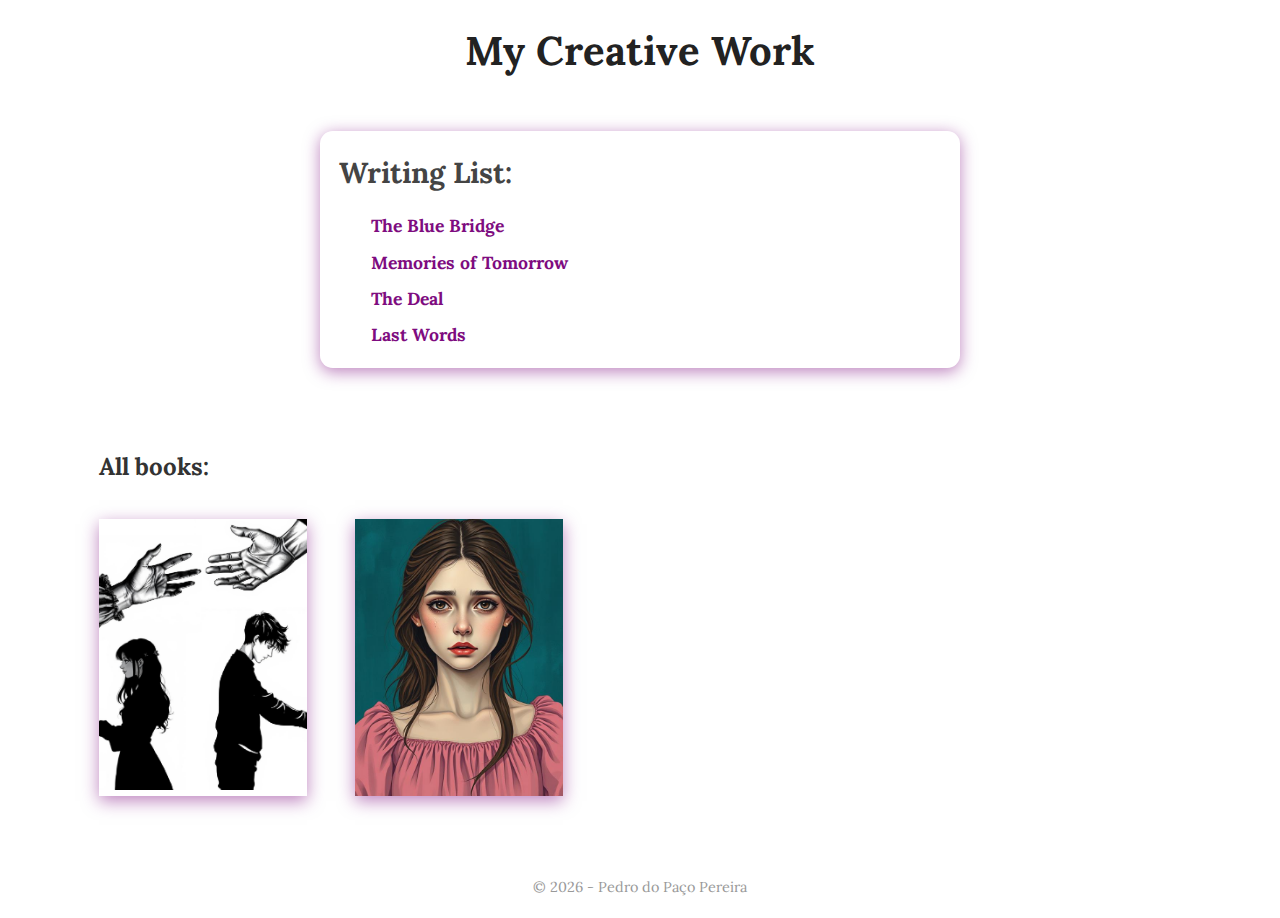
<file: index.html>
<!DOCTYPE html>
<html lang="en">

    <head>
        <meta charset="UTF-8">
        <meta name="viewport" content="width=device-width, initial-scale=1.0">
        <title>Home</title>
        <link rel="stylesheet" href="css/style.css"/>
        <link href="https://fonts.googleapis.com/css2?family=Lora:wght@400;700&display=swap" rel="stylesheet">
    </head>

    <body>
        <header>
            <h1>My Creative Work</h1>
        </header>
        
        <section class="titles">      
            <h2 id="titlesHeader">Writing List:</h2>
            <ul class="writing-list">

                <li><a href="html/a_ponte_azul.html">The Blue Bridge</a></li>
                <li><a href="">Memories of Tomorrow</a></li>
                <li><a href="">The Deal</a></li>
                <li><a href="">Last Words</a></li>
            </ul>
        </section>

        <div class="gallery">
            <h2>All books:</h2>
            <div class="image-cards-container">
                <div class="image-card">
                    <a href="html/a_ponte_azul.html">
                        <img src="files/the_blue_bridge_image.png" class="all_covers">
                        <div class="overlay-text">
                            <p><strong>Title:</strong> The Blue Bridge</p>
                            <p><strong>Words:</strong> aprox. 3030 (short tale)</p>
                            <p><strong>Synopsis:</strong> A long-standing friendship is tested by unspoken truths and fragile emotions.</p>
                        </div>
                    </a>
                </div>

                <div class="image-card">
                    <img src="files/memories_of_tomorrow.jpg" class="all_covers">
                </div>
            </div>
        </div>

        <footer>
            <p>&copy; <span id="year"></span> - Pedro do Paço Pereira</p>
        </footer>

        <script>
            document.getElementById("year").textContent = new Date().getFullYear();
        </script>
    </body>
</html>
</file>
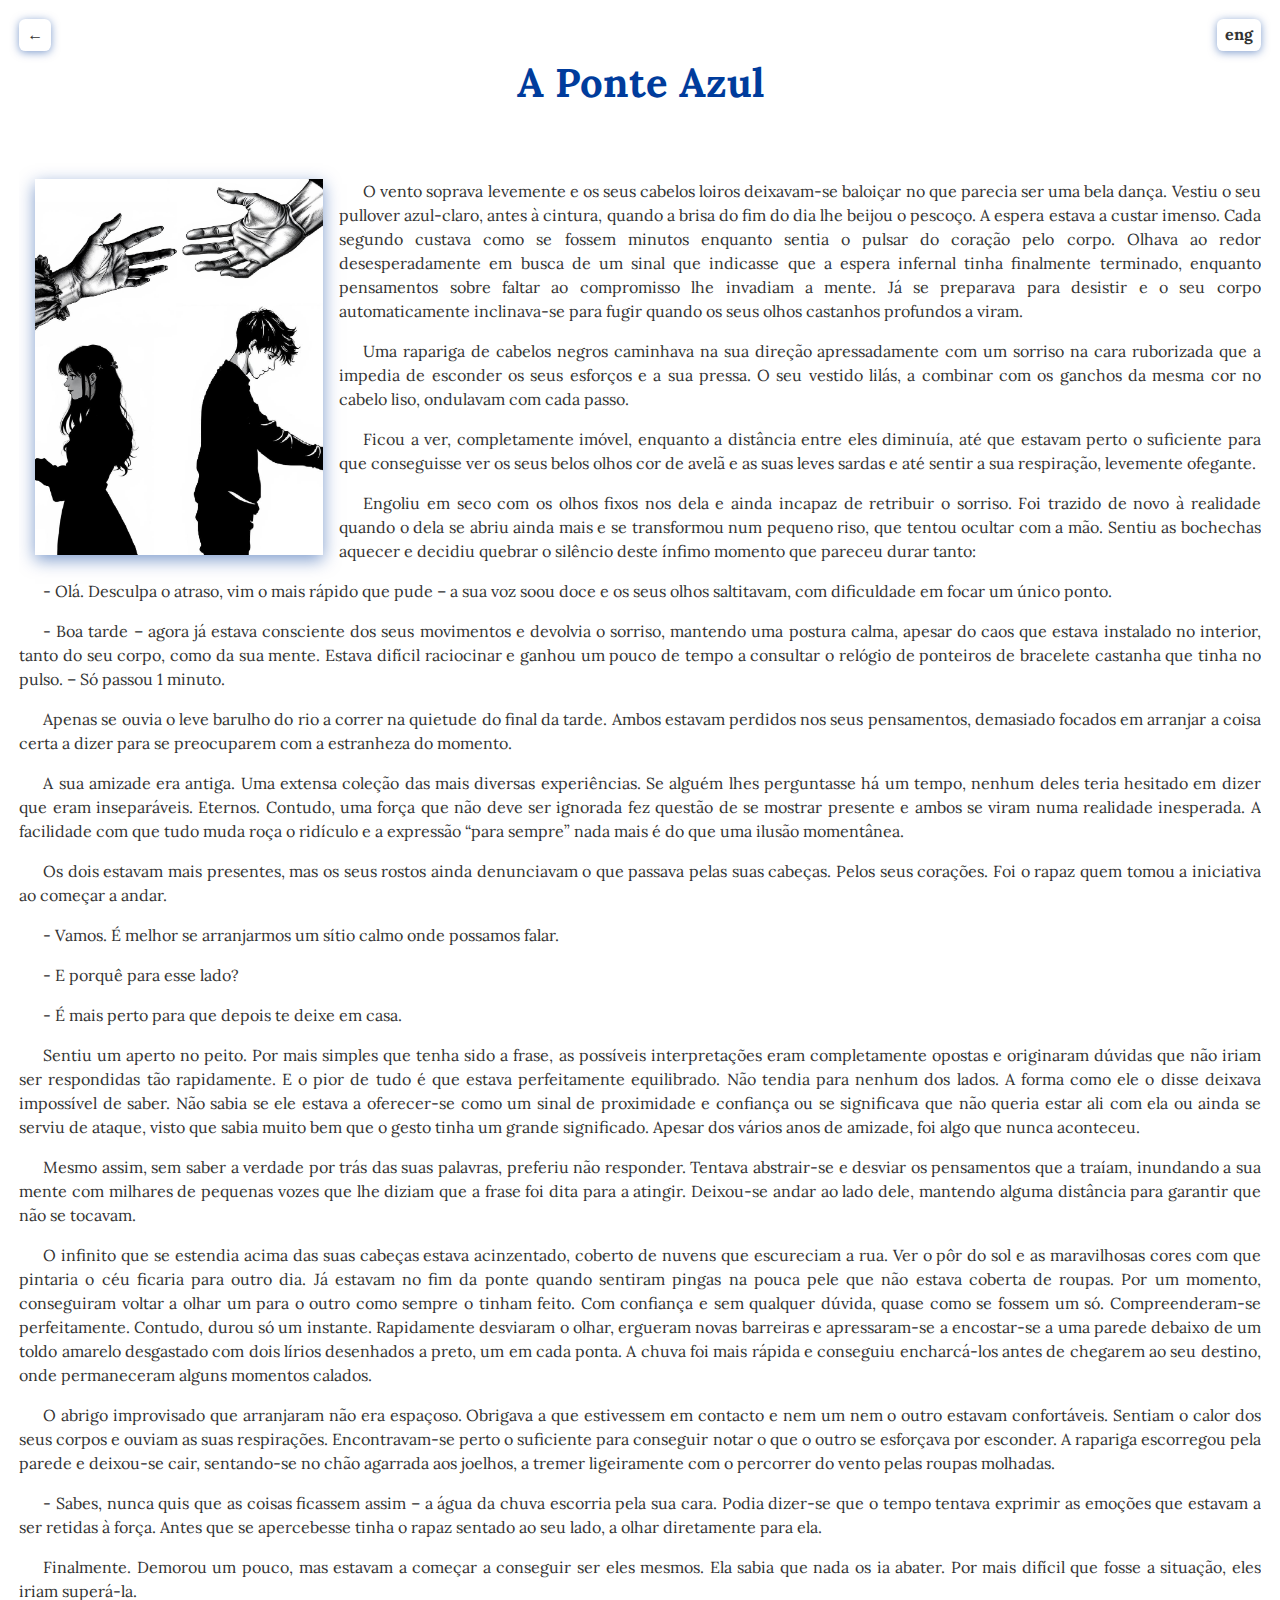
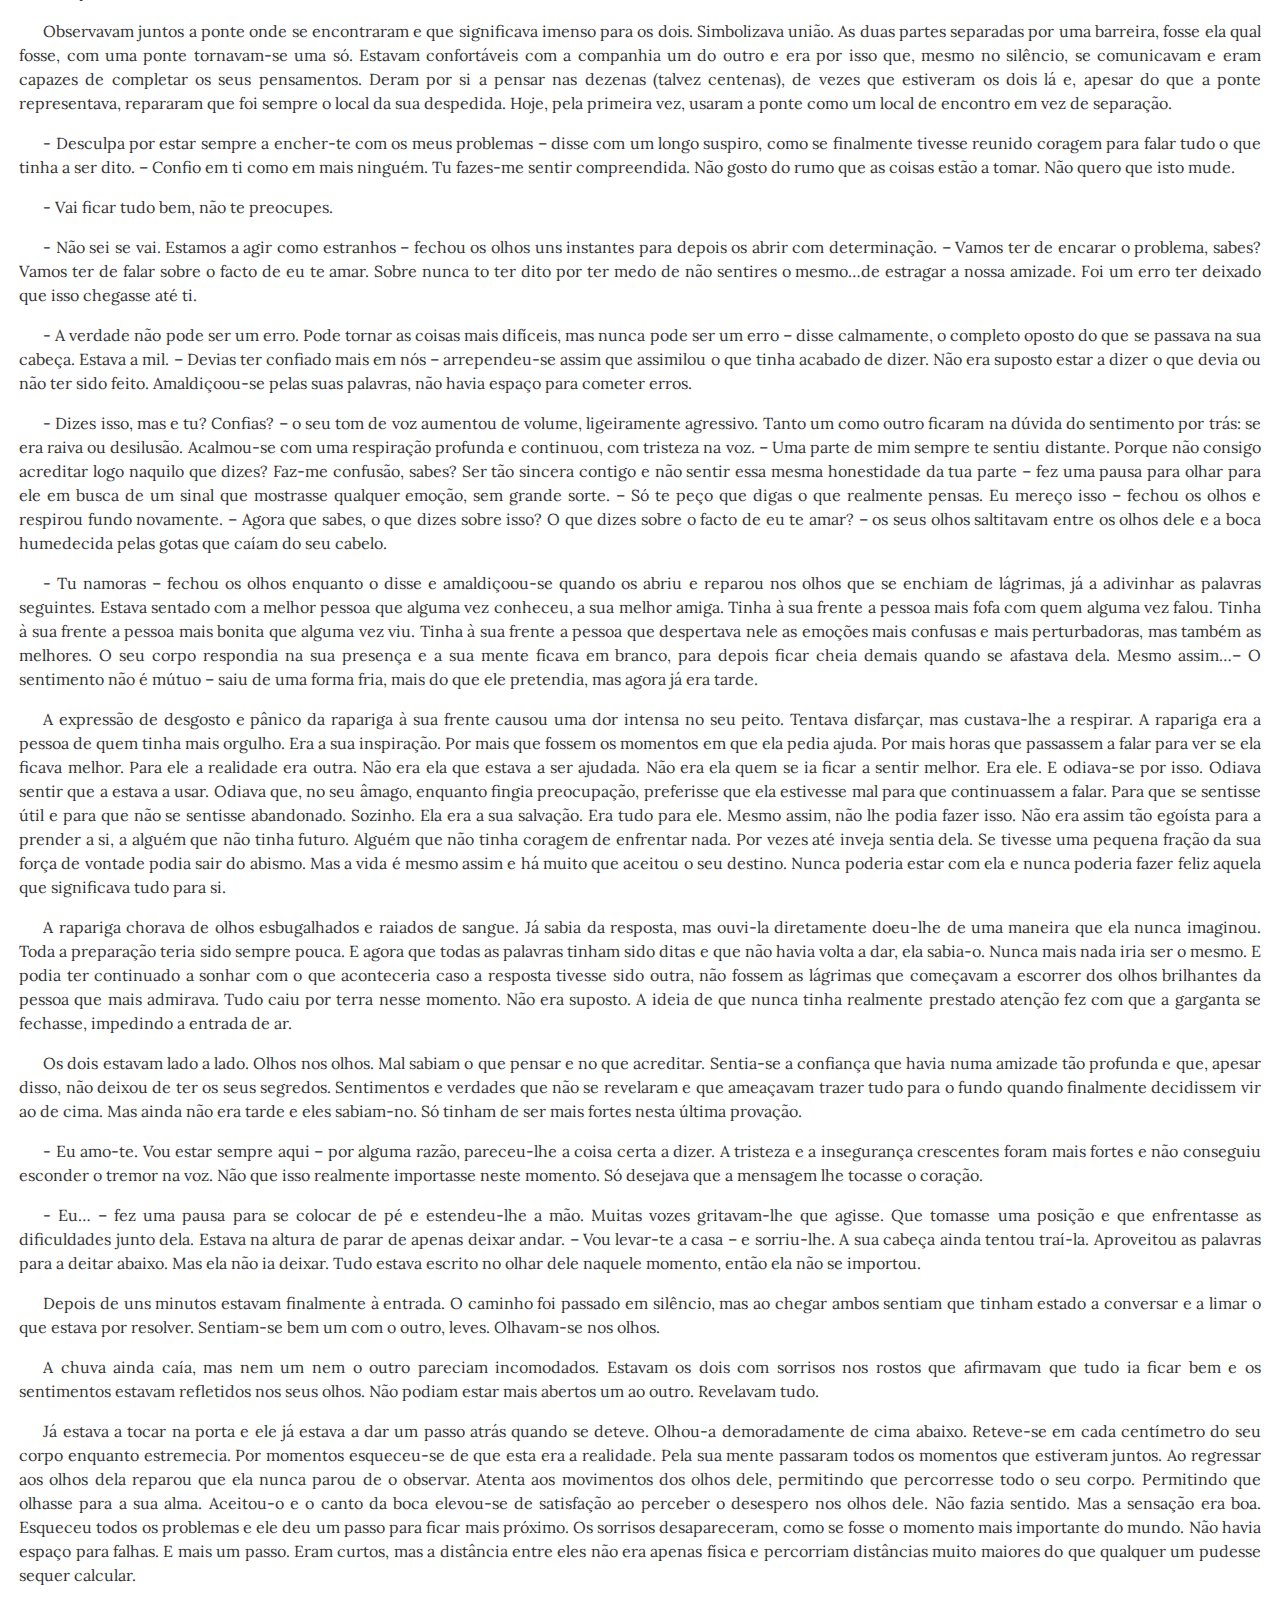
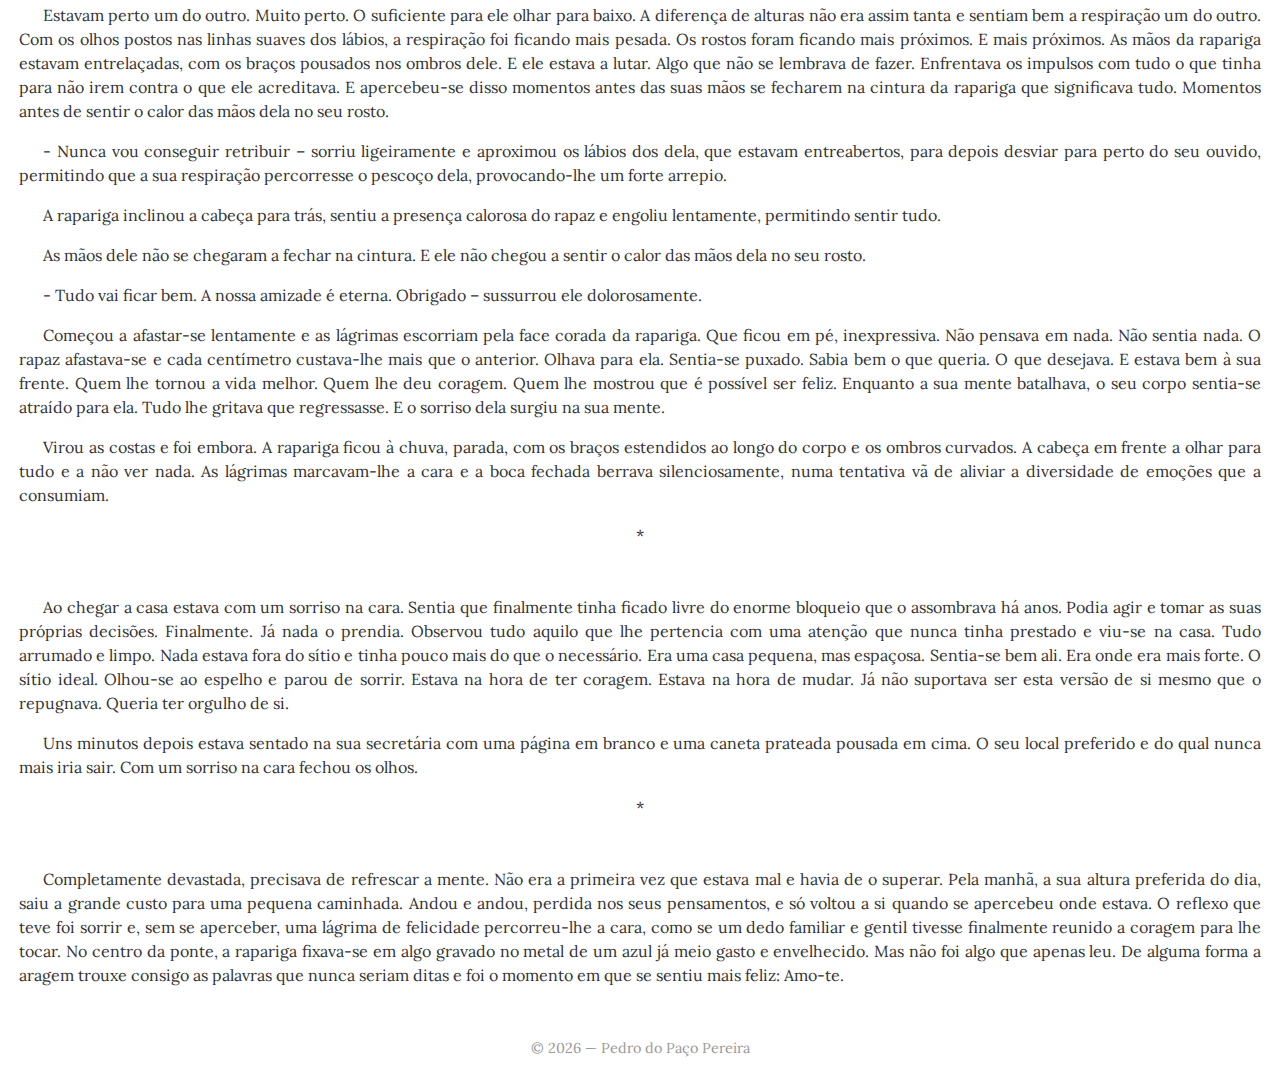
<file: html/a_ponte_azul.html>
<!DOCTYPE html>
<html lang="pt">
  <head>
    <meta charset="utf-8" />
    <meta name="viewport" content="width=device-width,initial-scale=1" />
    <title>A Ponte Azul</title>
    <link rel="stylesheet" href="../css/style.css" />
    <link href="https://fonts.googleapis.com/css2?family=Lora:wght@400;700&display=swap" rel="stylesheet">
  </head>

  <body class="the_blue_bridge_body">

    <div class="top-buttons">
        <a href="../index.html" class="btn back-btn">&larr;</a>
        <a href="the_blue_bridge.html" class="btn eng-btn">eng</a>
    </div>      
    
    <header class="work-header">
      <h1 class="work-title">A Ponte Azul</h1>
    </header>
        
    <section class="container">
      <img src="../files/the_blue_bridge_image.png" alt="A Ponte Azul" class="cover-image">
          
      <div class="short-tale">
        <p><span class="paragraph">O</span> vento soprava levemente e os seus cabelos loiros deixavam-se baloiçar no que parecia ser uma bela dança. Vestiu o seu pullover azul-claro, antes à cintura, quando a brisa do fim do dia lhe beijou o pescoço. A espera estava a custar imenso. Cada segundo custava como se fossem minutos enquanto sentia o pulsar do coração pelo corpo. Olhava ao redor desesperadamente em busca de um sinal que indicasse que a espera infernal tinha finalmente terminado, enquanto pensamentos sobre faltar ao compromisso lhe invadiam a mente. Já se preparava para desistir e o seu corpo automaticamente inclinava-se para fugir quando os seus olhos castanhos profundos a viram.</p>
        <p><span class="paragraph">Uma</span> rapariga de cabelos negros caminhava na sua direção apressadamente com um sorriso na cara ruborizada que a impedia de esconder os seus esforços e a sua pressa. O seu vestido lilás, a combinar com os ganchos da mesma cor no cabelo liso, ondulavam com cada passo.</p>
        <p><span class="paragraph">Ficou</span> a ver, completamente imóvel, enquanto a distância entre eles diminuía, até que estavam perto o suficiente para que conseguisse ver os seus belos olhos cor de avelã e as suas leves sardas e até sentir a sua respiração, levemente ofegante.</p>
        <p><span class="paragraph">Engoliu</span> em seco com os olhos fixos nos dela e ainda incapaz de retribuir o sorriso. Foi trazido de novo à realidade quando o dela se abriu ainda mais e se transformou num pequeno riso, que tentou ocultar com a mão. Sentiu as bochechas aquecer e decidiu quebrar o silêncio deste ínfimo momento que pareceu durar tanto:</p>
        <p><span class="paragraph">-</span> Olá. Desculpa o atraso, vim o mais rápido que pude – a sua voz soou doce e os seus olhos saltitavam, com dificuldade em focar um único ponto.</p>
        <p><span class="paragraph">-</span> Boa tarde – agora já estava consciente dos seus movimentos e devolvia o sorriso, mantendo uma postura calma, apesar do caos que estava instalado no interior, tanto do seu corpo, como da sua mente. Estava difícil raciocinar e ganhou um pouco de tempo a consultar o relógio de ponteiros de bracelete castanha que tinha no pulso. – Só passou 1 minuto.</p>
        <p><span class="paragraph">Apenas</span> se ouvia o leve barulho do rio a correr na quietude do final da tarde. Ambos estavam perdidos nos seus pensamentos, demasiado focados em arranjar a coisa certa a dizer para se preocuparem com a estranheza do momento.</p>
        <p><span class="paragraph">A</span> sua amizade era antiga. Uma extensa coleção das mais diversas experiências. Se alguém lhes perguntasse há um tempo, nenhum deles teria hesitado em dizer que eram inseparáveis. Eternos. Contudo, uma força que não deve ser ignorada fez questão de se mostrar presente e ambos se viram numa realidade inesperada. A facilidade com que tudo muda roça o ridículo e a expressão “para sempre” nada mais é do que uma ilusão momentânea.</p>
        <p><span class="paragraph">Os</span> dois estavam mais presentes, mas os seus rostos ainda denunciavam o que passava pelas suas cabeças. Pelos seus corações. Foi o rapaz quem tomou a iniciativa ao começar a andar.</p>
        <p><span class="paragraph">-</span> Vamos. É melhor se arranjarmos um sítio calmo onde possamos falar.</p>
        <p><span class="paragraph">-</span> E porquê para esse lado?</p>
        <p><span class="paragraph">-</span> É mais perto para que depois te deixe em casa.</p>
        <p><span class="paragraph">Sentiu</span> um aperto no peito. Por mais simples que tenha sido a frase, as possíveis interpretações eram completamente opostas e originaram dúvidas que não iriam ser respondidas tão rapidamente. E o pior de tudo é que estava perfeitamente equilibrado. Não tendia para nenhum dos lados. A forma como ele o disse deixava impossível de saber. Não sabia se ele estava a oferecer-se como um sinal de proximidade e confiança ou se significava que não queria estar ali com ela ou ainda se serviu de ataque, visto que sabia muito bem que o gesto tinha um grande significado. Apesar dos vários anos de amizade, foi algo que nunca aconteceu.</p>
        <p><span class="paragraph">Mesmo</span> assim, sem saber a verdade por trás das suas palavras, preferiu não responder. Tentava abstrair-se e desviar os pensamentos que a traíam, inundando a sua mente com milhares de pequenas vozes que lhe diziam que a frase foi dita para a atingir. Deixou-se andar ao lado dele, mantendo alguma distância para garantir que não se tocavam.</p>
        <p><span class="paragraph">O</span> infinito que se estendia acima das suas cabeças estava acinzentado, coberto de nuvens que escureciam a rua. Ver o pôr do sol e as maravilhosas cores com que pintaria o céu ficaria para outro dia. Já estavam no fim da ponte quando sentiram pingas na pouca pele que não estava coberta de roupas. Por um momento, conseguiram voltar a olhar um para o outro como sempre o tinham feito. Com confiança e sem qualquer dúvida, quase como se fossem um só. Compreenderam-se perfeitamente. Contudo, durou só um instante. Rapidamente desviaram o olhar, ergueram novas barreiras e apressaram-se a encostar-se a uma parede debaixo de um toldo amarelo desgastado com dois lírios desenhados a preto, um em cada ponta. A chuva foi mais rápida e conseguiu encharcá-los antes de chegarem ao seu destino, onde permaneceram alguns momentos calados.</p>
        <p><span class="paragraph">O</span> abrigo improvisado que arranjaram não era espaçoso. Obrigava a que estivessem em contacto e nem um nem o outro estavam confortáveis. Sentiam o calor dos seus corpos e ouviam as suas respirações. Encontravam-se perto o suficiente para conseguir notar o que o outro se esforçava por esconder. A rapariga escorregou pela parede e deixou-se cair, sentando-se no chão agarrada aos joelhos, a tremer ligeiramente com o percorrer do vento pelas roupas molhadas.</p>
        <p><span class="paragraph">-</span> Sabes, nunca quis que as coisas ficassem assim – a água da chuva escorria pela sua cara. Podia dizer-se que o tempo tentava exprimir as emoções que estavam a ser retidas à força. Antes que se apercebesse tinha o rapaz sentado ao seu lado, a olhar diretamente para ela.</p>
        <p><span class="paragraph">Finalmente.</span> Demorou um pouco, mas estavam a começar a conseguir ser eles mesmos. Ela sabia que nada os ia abater. Por mais difícil que fosse a situação, eles iriam superá-la.</p>
        <p><span class="paragraph">Observavam</span> juntos a ponte onde se encontraram e que significava imenso para os dois. Simbolizava união. As duas partes separadas por uma barreira, fosse ela qual fosse, com uma ponte tornavam-se uma só. Estavam confortáveis com a companhia um do outro e era por isso que, mesmo no silêncio, se comunicavam e eram capazes de completar os seus pensamentos. Deram por si a pensar nas dezenas (talvez centenas), de vezes que estiveram os dois lá e, apesar do que a ponte representava, repararam que foi sempre o local da sua despedida. Hoje, pela primeira vez, usaram a ponte como um local de encontro em vez de separação.</p>
        <p><span class="paragraph">-</span> Desculpa por estar sempre a encher-te com os meus problemas – disse com um longo suspiro, como se finalmente tivesse reunido coragem para falar tudo o que tinha a ser dito. – Confio em ti como em mais ninguém. Tu fazes-me sentir compreendida. Não gosto do rumo que as coisas estão a tomar. Não quero que isto mude.</p>
        <p><span class="paragraph">-</span> Vai ficar tudo bem, não te preocupes.</p>
        <p><span class="paragraph">-</span> Não sei se vai. Estamos a agir como estranhos – fechou os olhos uns instantes para depois os abrir com determinação. – Vamos ter de encarar o problema, sabes? Vamos ter de falar sobre o facto de eu te amar. Sobre nunca to ter dito por ter medo de não sentires o mesmo…de estragar a nossa amizade. Foi um erro ter deixado que isso chegasse até ti.</p>
        <p><span class="paragraph">-</span> A verdade não pode ser um erro. Pode tornar as coisas mais difíceis, mas nunca pode ser um erro – disse calmamente, o completo oposto do que se passava na sua cabeça. Estava a mil. – Devias ter confiado mais em nós – arrependeu-se assim que assimilou o que tinha acabado de dizer. Não era suposto estar a dizer o que devia ou não ter sido feito. Amaldiçoou-se pelas suas palavras, não havia espaço para cometer erros.</p>
        <p><span class="paragraph">-</span> Dizes isso, mas e tu? Confias? – o seu tom de voz aumentou de volume, ligeiramente agressivo. Tanto um como outro ficaram na dúvida do sentimento por trás: se era raiva ou desilusão. Acalmou-se com uma respiração profunda e continuou, com tristeza na voz. – Uma parte de mim sempre te sentiu distante. Porque não consigo acreditar logo naquilo que dizes? Faz-me confusão, sabes? Ser tão sincera contigo e não sentir essa mesma honestidade da tua parte – fez uma pausa para olhar para ele em busca de um sinal que mostrasse qualquer emoção, sem grande sorte. – Só te peço que digas o que realmente pensas. Eu mereço isso – fechou os olhos e respirou fundo novamente. – Agora que sabes, o que dizes sobre isso? O que dizes sobre o facto de eu te amar? – os seus olhos saltitavam entre os olhos dele e a boca humedecida pelas gotas que caíam do seu cabelo.</p>
        <p><span class="paragraph">-</span> Tu namoras – fechou os olhos enquanto o disse e amaldiçoou-se quando os abriu e reparou nos olhos que se enchiam de lágrimas, já a adivinhar as palavras seguintes. Estava sentado com a melhor pessoa que alguma vez conheceu, a sua melhor amiga. Tinha à sua frente a pessoa mais fofa com quem alguma vez falou. Tinha à sua frente a pessoa mais bonita que alguma vez viu. Tinha à sua frente a pessoa que despertava nele as emoções mais confusas e mais perturbadoras, mas também as melhores. O seu corpo respondia na sua presença e a sua mente ficava em branco, para depois ficar cheia demais quando se afastava dela. Mesmo assim…– O sentimento não é mútuo – saiu de uma forma fria, mais do que ele pretendia, mas agora já era tarde.</p>
        <p><span class="paragraph">A</span> expressão de desgosto e pânico da rapariga à sua frente causou uma dor intensa no seu peito. Tentava disfarçar, mas custava-lhe a respirar. A rapariga era a pessoa de quem tinha mais orgulho. Era a sua inspiração. Por mais que fossem os momentos em que ela pedia ajuda. Por mais horas que passassem a falar para ver se ela ficava melhor. Para ele a realidade era outra. Não era ela que estava a ser ajudada. Não era ela quem se ia ficar a sentir melhor. Era ele. E odiava-se por isso. Odiava sentir que a estava a usar. Odiava que, no seu âmago, enquanto fingia preocupação, preferisse que ela estivesse mal para que continuassem a falar. Para que se sentisse útil e para que não se sentisse abandonado. Sozinho. Ela era a sua salvação. Era tudo para ele. Mesmo assim, não lhe podia fazer isso. Não era assim tão egoísta para a prender a si, a alguém que não tinha futuro. Alguém que não tinha coragem de enfrentar nada. Por vezes até inveja sentia dela. Se tivesse uma pequena fração da sua força de vontade podia sair do abismo. Mas a vida é mesmo assim e há muito que aceitou o seu destino. Nunca poderia estar com ela e nunca poderia fazer feliz aquela que significava tudo para si.</p>
        <p><span class="paragraph">A</span> rapariga chorava de olhos esbugalhados e raiados de sangue. Já sabia da resposta, mas ouvi-la diretamente doeu-lhe de uma maneira que ela nunca imaginou. Toda a preparação teria sido sempre pouca. E agora que todas as palavras tinham sido ditas e que não havia volta a dar, ela sabia-o. Nunca mais nada iria ser o mesmo. E podia ter continuado a sonhar com o que aconteceria caso a resposta tivesse sido outra, não fossem as lágrimas que começavam a escorrer dos olhos brilhantes da pessoa que mais admirava. Tudo caiu por terra nesse momento. Não era suposto. A ideia de que nunca tinha realmente prestado atenção fez com que a garganta se fechasse, impedindo a entrada de ar.</p>
        <p><span class="paragraph">Os</span> dois estavam lado a lado. Olhos nos olhos. Mal sabiam o que pensar e no que acreditar. Sentia-se a confiança que havia numa amizade tão profunda e que, apesar disso, não deixou de ter os seus segredos. Sentimentos e verdades que não se revelaram e que ameaçavam trazer tudo para o fundo quando finalmente decidissem vir ao de cima. Mas ainda não era tarde e eles sabiam-no. Só tinham de ser mais fortes nesta última provação.</p>
        <p><span class="paragraph">-</span> Eu amo-te. Vou estar sempre aqui – por alguma razão, pareceu-lhe a coisa certa a dizer. A tristeza e a insegurança crescentes foram mais fortes e não conseguiu esconder o tremor na voz. Não que isso realmente importasse neste momento. Só desejava que a mensagem lhe tocasse o coração.</p>
        <p><span class="paragraph">-</span> Eu… – fez uma pausa para se colocar de pé e estendeu-lhe a mão. Muitas vozes gritavam-lhe que agisse. Que tomasse uma posição e que enfrentasse as dificuldades junto dela. Estava na altura de parar de apenas deixar andar. – Vou levar-te a casa – e sorriu-lhe. A sua cabeça ainda tentou traí-la. Aproveitou as palavras para a deitar abaixo. Mas ela não ia deixar. Tudo estava escrito no olhar dele naquele momento, então ela não se importou.</p>
        <p><span class="paragraph">Depois</span> de uns minutos estavam finalmente à entrada. O caminho foi passado em silêncio, mas ao chegar ambos sentiam que tinham estado a conversar e a limar o que estava por resolver. Sentiam-se bem um com o outro, leves. Olhavam-se nos olhos.</p>
        <p><span class="paragraph">A</span> chuva ainda caía, mas nem um nem o outro pareciam incomodados. Estavam os dois com sorrisos nos rostos que afirmavam que tudo ia ficar bem e os sentimentos estavam refletidos nos seus olhos. Não podiam estar mais abertos um ao outro. Revelavam tudo.</p>
        <p><span class="paragraph">Já</span> estava a tocar na porta e ele já estava a dar um passo atrás quando se deteve. Olhou-a demoradamente de cima abaixo. Reteve-se em cada centímetro do seu corpo enquanto estremecia. Por momentos esqueceu-se de que esta era a realidade. Pela sua mente passaram todos os momentos que estiveram juntos. Ao regressar aos olhos dela reparou que ela nunca parou de o observar. Atenta aos movimentos dos olhos dele, permitindo que percorresse todo o seu corpo. Permitindo que olhasse para a sua alma. Aceitou-o e o canto da boca elevou-se de satisfação ao perceber o desespero nos olhos dele. Não fazia sentido. Mas a sensação era boa. Esqueceu todos os problemas e ele deu um passo para ficar mais próximo. Os sorrisos desapareceram, como se fosse o momento mais importante do mundo. Não havia espaço para falhas. E mais um passo. Eram curtos, mas a distância entre eles não era apenas física e percorriam distâncias muito maiores do que qualquer um pudesse sequer calcular.</p>
        <p><span class="paragraph">Estavam</span> perto um do outro. Muito perto. O suficiente para ele olhar para baixo. A diferença de alturas não era assim tanta e sentiam bem a respiração um do outro. Com os olhos postos nas linhas suaves dos lábios, a respiração foi ficando mais pesada. Os rostos foram ficando mais próximos. E mais próximos. As mãos da rapariga estavam entrelaçadas, com os braços pousados nos ombros dele. E ele estava a lutar. Algo que não se lembrava de fazer. Enfrentava os impulsos com tudo o que tinha para não irem contra o que ele acreditava. E apercebeu-se disso momentos antes das suas mãos se fecharem na cintura da rapariga que significava tudo. Momentos antes de sentir o calor das mãos dela no seu rosto.</p>
        <p><span class="paragraph">-</span> Nunca vou conseguir retribuir – sorriu ligeiramente e aproximou os lábios dos dela, que estavam entreabertos, para depois desviar para perto do seu ouvido, permitindo que a sua respiração percorresse o pescoço dela, provocando-lhe um forte arrepio.</p>
        <p><span class="paragraph">A</span> rapariga inclinou a cabeça para trás, sentiu a presença calorosa do rapaz e engoliu lentamente, permitindo sentir tudo.</p>
        <p><span class="paragraph">As</span> mãos dele não se chegaram a fechar na cintura. E ele não chegou a sentir o calor das mãos dela no seu rosto.</p>
        <p><span class="paragraph">-</span> Tudo vai ficar bem. A nossa amizade é eterna. Obrigado – sussurrou ele dolorosamente.</p>
        <p><span class="paragraph">Começou</span> a afastar-se lentamente e as lágrimas escorriam pela face corada da rapariga. Que ficou em pé, inexpressiva. Não pensava em nada. Não sentia nada. O rapaz afastava-se e cada centímetro custava-lhe mais que o anterior. Olhava para ela. Sentia-se puxado. Sabia bem o que queria. O que desejava. E estava bem à sua frente. Quem lhe tornou a vida melhor. Quem lhe deu coragem. Quem lhe mostrou que é possível ser feliz. Enquanto a sua mente batalhava, o seu corpo sentia-se atraído para ela. Tudo lhe gritava que regressasse. E o sorriso dela surgiu na sua mente.</p>
        <p><span class="paragraph">Virou</span> as costas e foi embora. A rapariga ficou à chuva, parada, com os braços estendidos ao longo do corpo e os ombros curvados. A cabeça em frente a olhar para tudo e a não ver nada. As lágrimas marcavam-lhe a cara e a boca fechada berrava silenciosamente, numa tentativa vã de aliviar a diversidade de emoções que a consumiam.</p>
        <p class="divisor">*</p>
        <p><span class="paragraph">Ao</span> chegar a casa estava com um sorriso na cara. Sentia que finalmente tinha ficado livre do enorme bloqueio que o assombrava há anos. Podia agir e tomar as suas próprias decisões. Finalmente. Já nada o prendia. Observou tudo aquilo que lhe pertencia com uma atenção que nunca tinha prestado e viu-se na casa. Tudo arrumado e limpo. Nada estava fora do sítio e tinha pouco mais do que o necessário. Era uma casa pequena, mas espaçosa. Sentia-se bem ali. Era onde era mais forte. O sítio ideal. Olhou-se ao espelho e parou de sorrir. Estava na hora de ter coragem. Estava na hora de mudar. Já não suportava ser esta versão de si mesmo que o repugnava. Queria ter orgulho de si.</p>
        <p><span class="paragraph">Uns</span> minutos depois estava sentado na sua secretária com uma página em branco e uma caneta prateada pousada em cima. O seu local preferido e do qual nunca mais iria sair. Com um sorriso na cara fechou os olhos.</p>
        <p class="divisor">*</p>
        <p><span class="paragraph">Completamente</span> devastada, precisava de refrescar a mente. Não era a primeira vez que estava mal e havia de o superar. Pela manhã, a sua altura preferida do dia, saiu a grande custo para uma pequena caminhada. Andou e andou, perdida nos seus pensamentos, e só voltou a si quando se apercebeu onde estava. O reflexo que teve foi sorrir e, sem se aperceber, uma lágrima de felicidade percorreu-lhe a cara, como se um dedo familiar e gentil tivesse finalmente reunido a coragem para lhe tocar. No centro da ponte, a rapariga fixava-se em algo gravado no metal de um azul já meio gasto e envelhecido. Mas não foi algo que apenas leu. De alguma forma a aragem trouxe consigo as palavras que nunca seriam ditas e foi o momento em que se sentiu mais feliz: Amo-te.</p>
      </div>   
    </section>
    
    <footer class="site-footer">
      <div class="container">
        <p>&copy; <span id="year"></span> — Pedro do Paço Pereira</p>
      </div>
    </footer>

      <script>
        document.getElementById('year').textContent = new Date().getFullYear();    
      </script>

  </body>
</html>
</file>
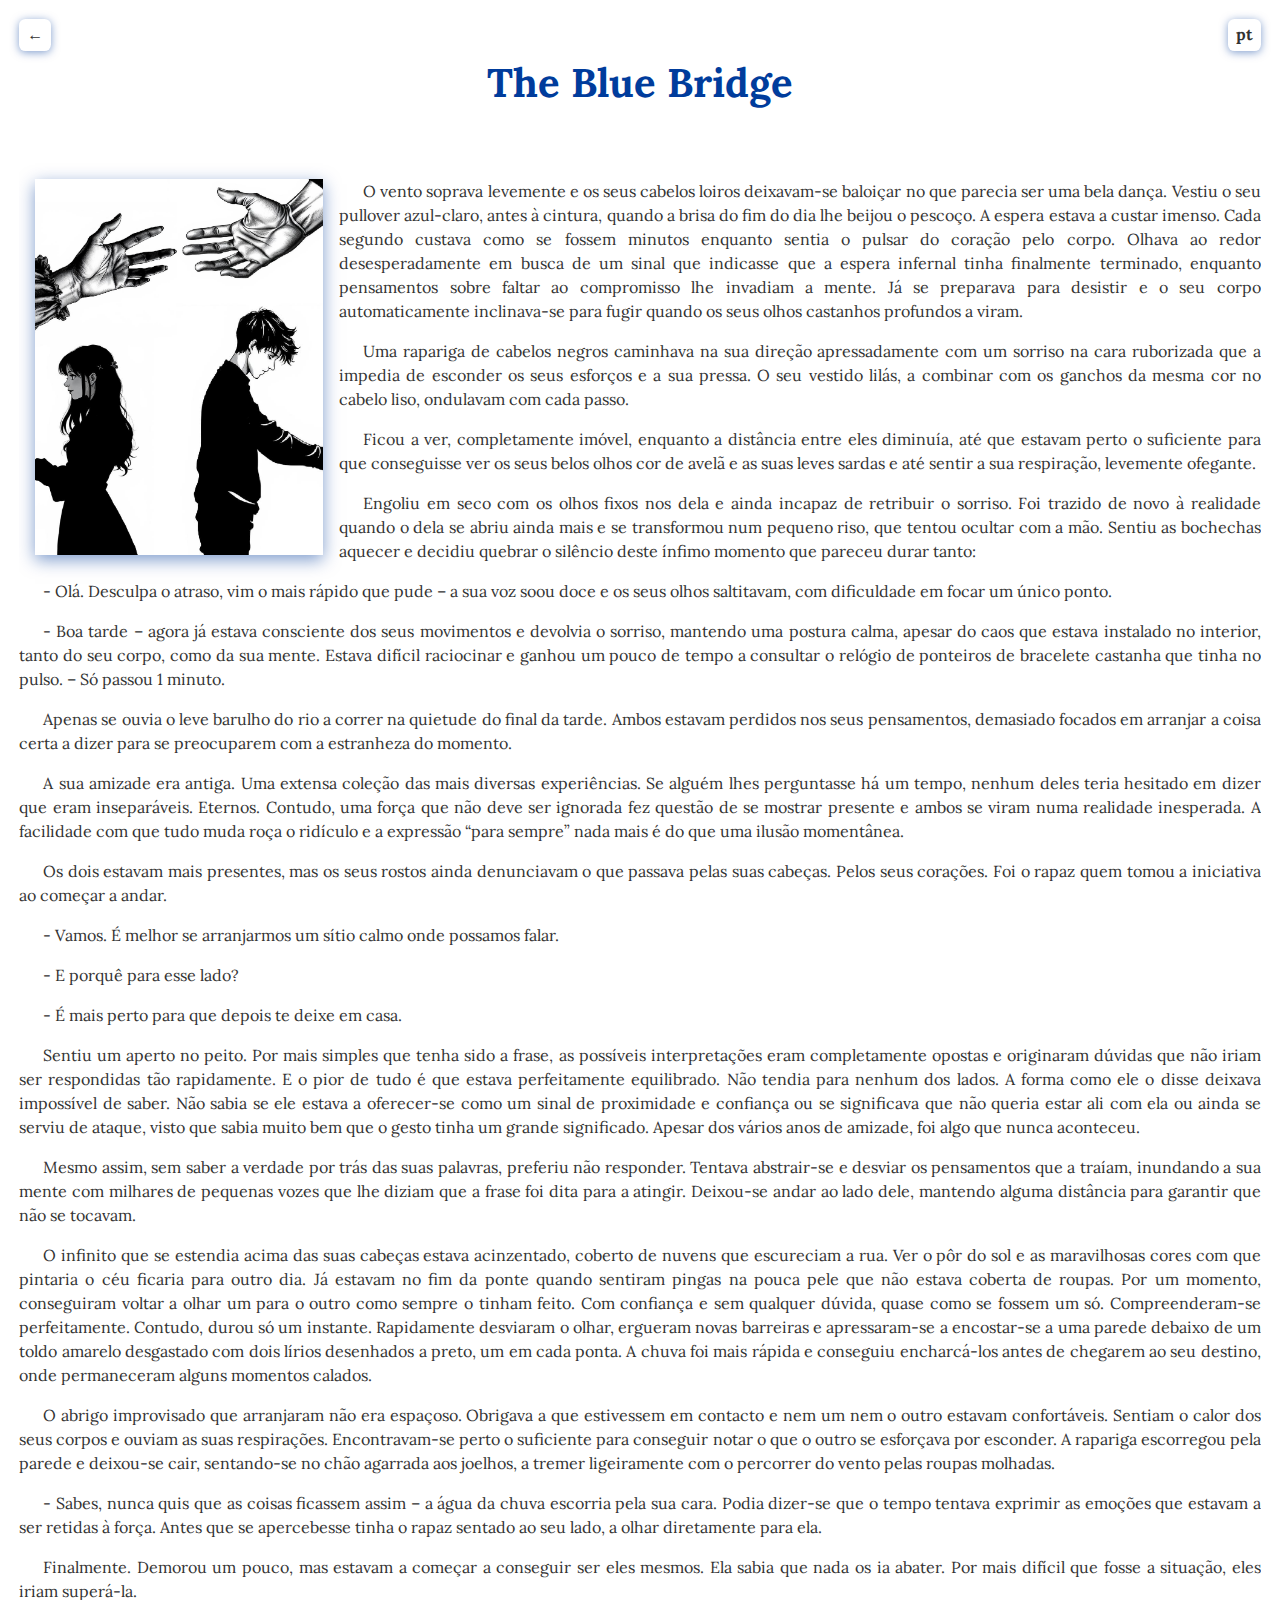
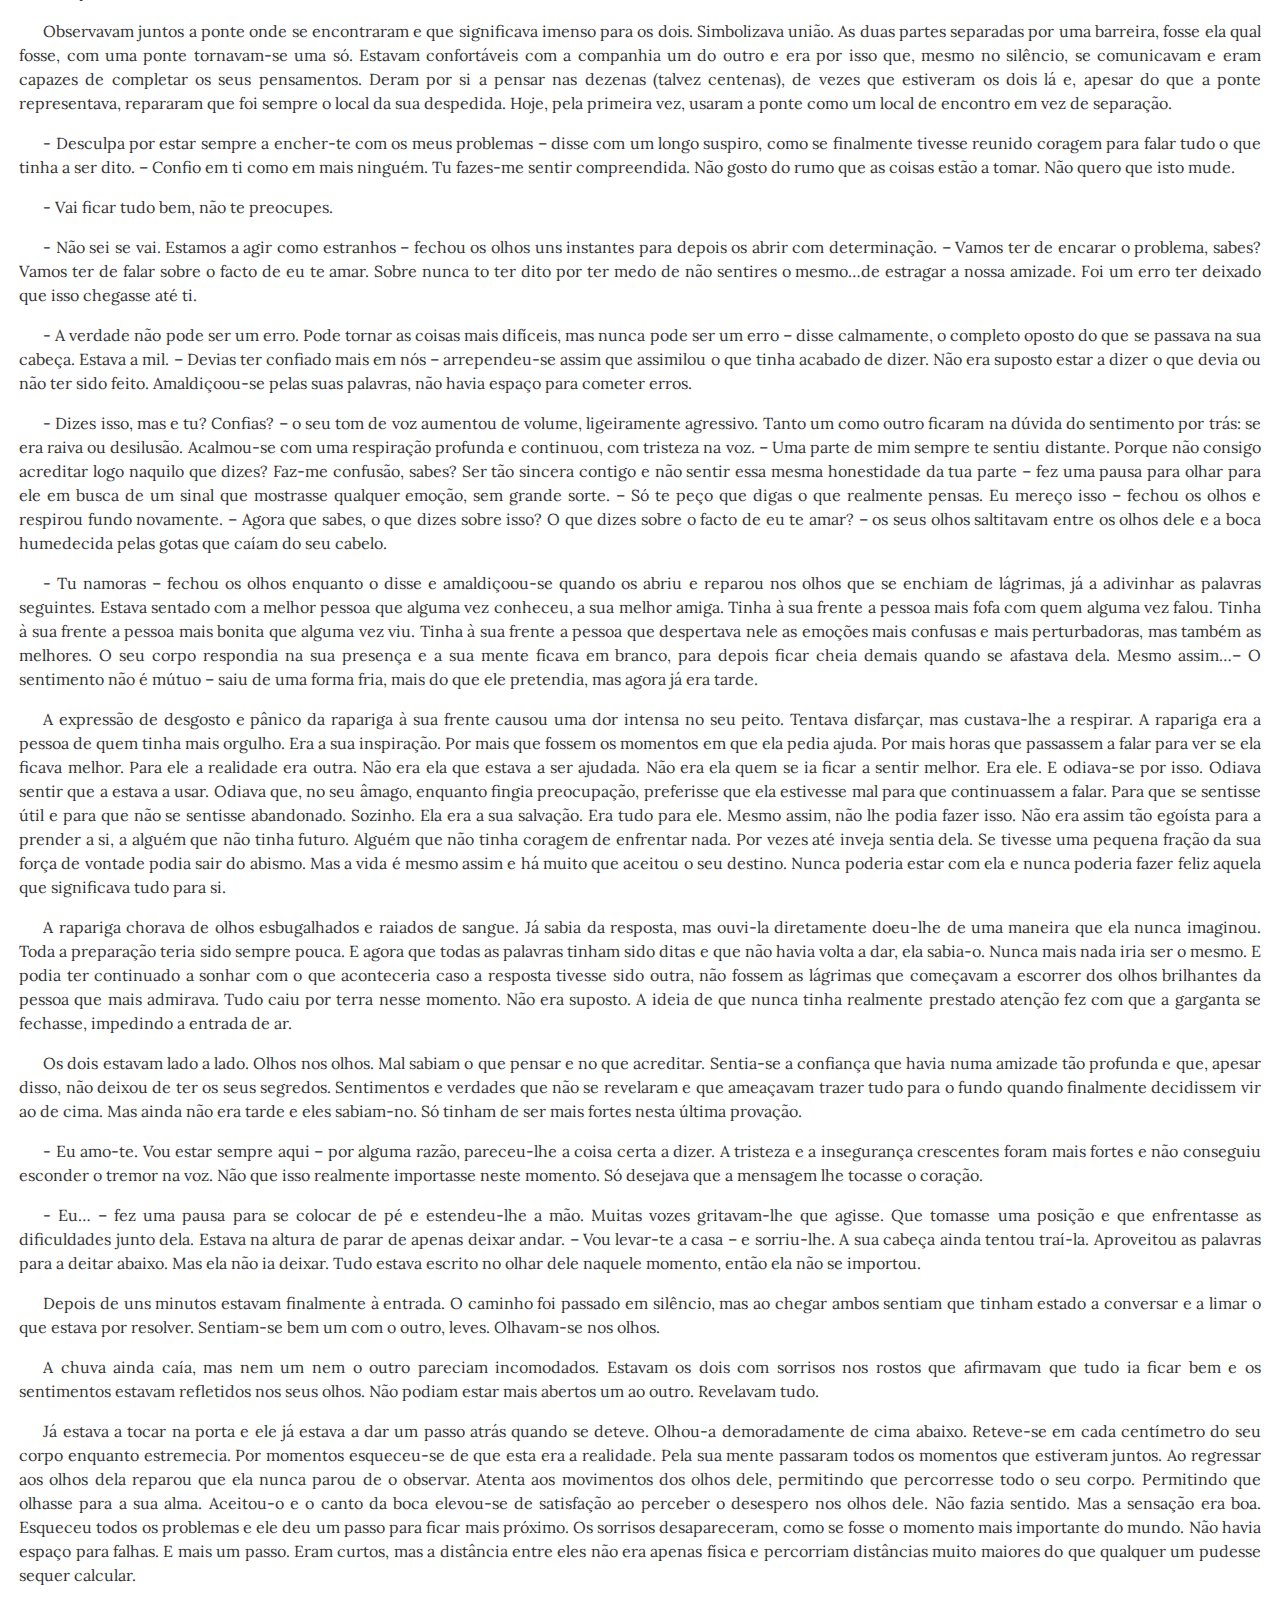
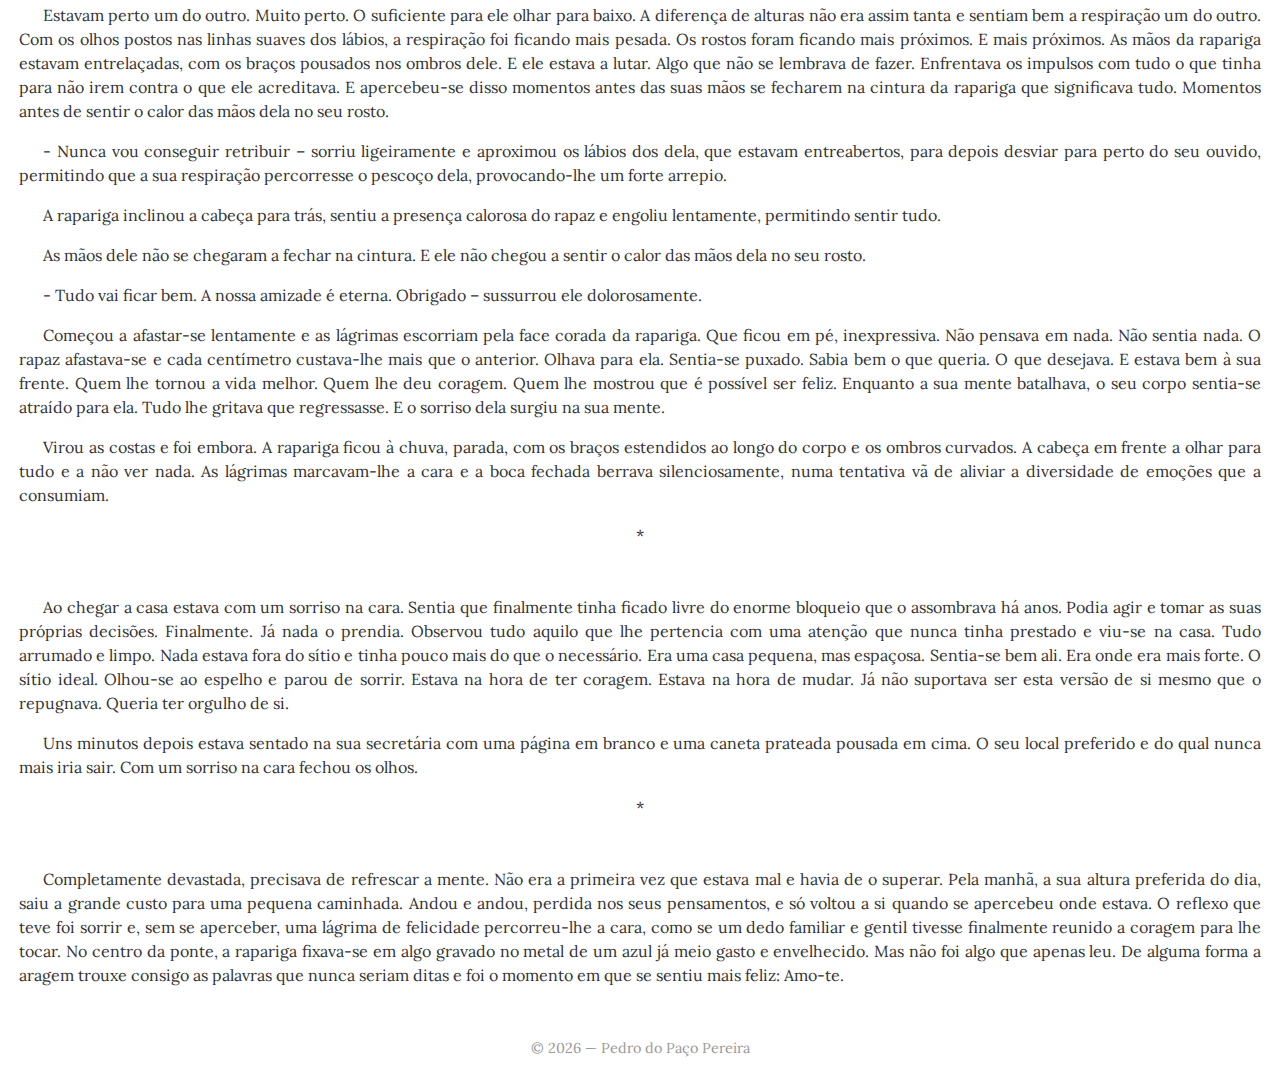
<file: html/the_blue_bridge.html>
<!DOCTYPE html>
<html lang="en">
  <head>
    <meta charset="utf-8" />
    <meta name="viewport" content="width=device-width,initial-scale=1" />
    <title>The Blue Bridge</title>
    <link rel="stylesheet" href="../css/style.css" />
    <link href="https://fonts.googleapis.com/css2?family=Lora:wght@400;700&display=swap" rel="stylesheet">
  </head>

  <body class="the_blue_bridge_body">

    <div class="top-buttons">
        <a href="../index.html" class="btn back-btn">&larr;</a>
        <a href="a_ponte_azul.html" class="btn eng-btn">pt</a>
    </div>      
    
    <header class="work-header">
      <h1 class="work-title">The Blue Bridge</h1>
    </header>
        
    <section class="container">
      <img src="../files/the_blue_bridge_image.png" alt="A Ponte Azul" class="cover-image">
          
      <div class="short-tale">

        <p><span class="paragraph">O</span> vento soprava levemente e os seus cabelos loiros deixavam-se baloiçar no que parecia ser uma bela dança. Vestiu o seu pullover azul-claro, antes à cintura, quando a brisa do fim do dia lhe beijou o pescoço. A espera estava a custar imenso. Cada segundo custava como se fossem minutos enquanto sentia o pulsar do coração pelo corpo. Olhava ao redor desesperadamente em busca de um sinal que indicasse que a espera infernal tinha finalmente terminado, enquanto pensamentos sobre faltar ao compromisso lhe invadiam a mente. Já se preparava para desistir e o seu corpo automaticamente inclinava-se para fugir quando os seus olhos castanhos profundos a viram.</p>
        <p><span class="paragraph">Uma</span> rapariga de cabelos negros caminhava na sua direção apressadamente com um sorriso na cara ruborizada que a impedia de esconder os seus esforços e a sua pressa. O seu vestido lilás, a combinar com os ganchos da mesma cor no cabelo liso, ondulavam com cada passo.</p>
        <p><span class="paragraph">Ficou</span> a ver, completamente imóvel, enquanto a distância entre eles diminuía, até que estavam perto o suficiente para que conseguisse ver os seus belos olhos cor de avelã e as suas leves sardas e até sentir a sua respiração, levemente ofegante.</p>
        <p><span class="paragraph">Engoliu</span> em seco com os olhos fixos nos dela e ainda incapaz de retribuir o sorriso. Foi trazido de novo à realidade quando o dela se abriu ainda mais e se transformou num pequeno riso, que tentou ocultar com a mão. Sentiu as bochechas aquecer e decidiu quebrar o silêncio deste ínfimo momento que pareceu durar tanto:</p>
        <p><span class="paragraph">-</span> Olá. Desculpa o atraso, vim o mais rápido que pude – a sua voz soou doce e os seus olhos saltitavam, com dificuldade em focar um único ponto.</p>
        <p><span class="paragraph">-</span> Boa tarde – agora já estava consciente dos seus movimentos e devolvia o sorriso, mantendo uma postura calma, apesar do caos que estava instalado no interior, tanto do seu corpo, como da sua mente. Estava difícil raciocinar e ganhou um pouco de tempo a consultar o relógio de ponteiros de bracelete castanha que tinha no pulso. – Só passou 1 minuto.</p>
        <p><span class="paragraph">Apenas</span> se ouvia o leve barulho do rio a correr na quietude do final da tarde. Ambos estavam perdidos nos seus pensamentos, demasiado focados em arranjar a coisa certa a dizer para se preocuparem com a estranheza do momento.</p>
        <p><span class="paragraph">A</span> sua amizade era antiga. Uma extensa coleção das mais diversas experiências. Se alguém lhes perguntasse há um tempo, nenhum deles teria hesitado em dizer que eram inseparáveis. Eternos. Contudo, uma força que não deve ser ignorada fez questão de se mostrar presente e ambos se viram numa realidade inesperada. A facilidade com que tudo muda roça o ridículo e a expressão “para sempre” nada mais é do que uma ilusão momentânea.</p>
        <p><span class="paragraph">Os</span> dois estavam mais presentes, mas os seus rostos ainda denunciavam o que passava pelas suas cabeças. Pelos seus corações. Foi o rapaz quem tomou a iniciativa ao começar a andar.</p>
        <p><span class="paragraph">-</span> Vamos. É melhor se arranjarmos um sítio calmo onde possamos falar.</p>
        <p><span class="paragraph">-</span> E porquê para esse lado?</p>
        <p><span class="paragraph">-</span> É mais perto para que depois te deixe em casa.</p>
        <p><span class="paragraph">Sentiu</span> um aperto no peito. Por mais simples que tenha sido a frase, as possíveis interpretações eram completamente opostas e originaram dúvidas que não iriam ser respondidas tão rapidamente. E o pior de tudo é que estava perfeitamente equilibrado. Não tendia para nenhum dos lados. A forma como ele o disse deixava impossível de saber. Não sabia se ele estava a oferecer-se como um sinal de proximidade e confiança ou se significava que não queria estar ali com ela ou ainda se serviu de ataque, visto que sabia muito bem que o gesto tinha um grande significado. Apesar dos vários anos de amizade, foi algo que nunca aconteceu.</p>
        <p><span class="paragraph">Mesmo</span> assim, sem saber a verdade por trás das suas palavras, preferiu não responder. Tentava abstrair-se e desviar os pensamentos que a traíam, inundando a sua mente com milhares de pequenas vozes que lhe diziam que a frase foi dita para a atingir. Deixou-se andar ao lado dele, mantendo alguma distância para garantir que não se tocavam.</p>
        <p><span class="paragraph">O</span> infinito que se estendia acima das suas cabeças estava acinzentado, coberto de nuvens que escureciam a rua. Ver o pôr do sol e as maravilhosas cores com que pintaria o céu ficaria para outro dia. Já estavam no fim da ponte quando sentiram pingas na pouca pele que não estava coberta de roupas. Por um momento, conseguiram voltar a olhar um para o outro como sempre o tinham feito. Com confiança e sem qualquer dúvida, quase como se fossem um só. Compreenderam-se perfeitamente. Contudo, durou só um instante. Rapidamente desviaram o olhar, ergueram novas barreiras e apressaram-se a encostar-se a uma parede debaixo de um toldo amarelo desgastado com dois lírios desenhados a preto, um em cada ponta. A chuva foi mais rápida e conseguiu encharcá-los antes de chegarem ao seu destino, onde permaneceram alguns momentos calados.</p>
        <p><span class="paragraph">O</span> abrigo improvisado que arranjaram não era espaçoso. Obrigava a que estivessem em contacto e nem um nem o outro estavam confortáveis. Sentiam o calor dos seus corpos e ouviam as suas respirações. Encontravam-se perto o suficiente para conseguir notar o que o outro se esforçava por esconder. A rapariga escorregou pela parede e deixou-se cair, sentando-se no chão agarrada aos joelhos, a tremer ligeiramente com o percorrer do vento pelas roupas molhadas.</p>
        <p><span class="paragraph">-</span> Sabes, nunca quis que as coisas ficassem assim – a água da chuva escorria pela sua cara. Podia dizer-se que o tempo tentava exprimir as emoções que estavam a ser retidas à força. Antes que se apercebesse tinha o rapaz sentado ao seu lado, a olhar diretamente para ela.</p>
        <p><span class="paragraph">Finalmente.</span> Demorou um pouco, mas estavam a começar a conseguir ser eles mesmos. Ela sabia que nada os ia abater. Por mais difícil que fosse a situação, eles iriam superá-la.</p>
        <p><span class="paragraph">Observavam</span> juntos a ponte onde se encontraram e que significava imenso para os dois. Simbolizava união. As duas partes separadas por uma barreira, fosse ela qual fosse, com uma ponte tornavam-se uma só. Estavam confortáveis com a companhia um do outro e era por isso que, mesmo no silêncio, se comunicavam e eram capazes de completar os seus pensamentos. Deram por si a pensar nas dezenas (talvez centenas), de vezes que estiveram os dois lá e, apesar do que a ponte representava, repararam que foi sempre o local da sua despedida. Hoje, pela primeira vez, usaram a ponte como um local de encontro em vez de separação.</p>
        <p><span class="paragraph">-</span> Desculpa por estar sempre a encher-te com os meus problemas – disse com um longo suspiro, como se finalmente tivesse reunido coragem para falar tudo o que tinha a ser dito. – Confio em ti como em mais ninguém. Tu fazes-me sentir compreendida. Não gosto do rumo que as coisas estão a tomar. Não quero que isto mude.</p>
        <p><span class="paragraph">-</span> Vai ficar tudo bem, não te preocupes.</p>
        <p><span class="paragraph">-</span> Não sei se vai. Estamos a agir como estranhos – fechou os olhos uns instantes para depois os abrir com determinação. – Vamos ter de encarar o problema, sabes? Vamos ter de falar sobre o facto de eu te amar. Sobre nunca to ter dito por ter medo de não sentires o mesmo…de estragar a nossa amizade. Foi um erro ter deixado que isso chegasse até ti.</p>
        <p><span class="paragraph">-</span> A verdade não pode ser um erro. Pode tornar as coisas mais difíceis, mas nunca pode ser um erro – disse calmamente, o completo oposto do que se passava na sua cabeça. Estava a mil. – Devias ter confiado mais em nós – arrependeu-se assim que assimilou o que tinha acabado de dizer. Não era suposto estar a dizer o que devia ou não ter sido feito. Amaldiçoou-se pelas suas palavras, não havia espaço para cometer erros.</p>
        <p><span class="paragraph">-</span> Dizes isso, mas e tu? Confias? – o seu tom de voz aumentou de volume, ligeiramente agressivo. Tanto um como outro ficaram na dúvida do sentimento por trás: se era raiva ou desilusão. Acalmou-se com uma respiração profunda e continuou, com tristeza na voz. – Uma parte de mim sempre te sentiu distante. Porque não consigo acreditar logo naquilo que dizes? Faz-me confusão, sabes? Ser tão sincera contigo e não sentir essa mesma honestidade da tua parte – fez uma pausa para olhar para ele em busca de um sinal que mostrasse qualquer emoção, sem grande sorte. – Só te peço que digas o que realmente pensas. Eu mereço isso – fechou os olhos e respirou fundo novamente. – Agora que sabes, o que dizes sobre isso? O que dizes sobre o facto de eu te amar? – os seus olhos saltitavam entre os olhos dele e a boca humedecida pelas gotas que caíam do seu cabelo.</p>
        <p><span class="paragraph">-</span> Tu namoras – fechou os olhos enquanto o disse e amaldiçoou-se quando os abriu e reparou nos olhos que se enchiam de lágrimas, já a adivinhar as palavras seguintes. Estava sentado com a melhor pessoa que alguma vez conheceu, a sua melhor amiga. Tinha à sua frente a pessoa mais fofa com quem alguma vez falou. Tinha à sua frente a pessoa mais bonita que alguma vez viu. Tinha à sua frente a pessoa que despertava nele as emoções mais confusas e mais perturbadoras, mas também as melhores. O seu corpo respondia na sua presença e a sua mente ficava em branco, para depois ficar cheia demais quando se afastava dela. Mesmo assim…– O sentimento não é mútuo – saiu de uma forma fria, mais do que ele pretendia, mas agora já era tarde.</p>
        <p><span class="paragraph">A</span> expressão de desgosto e pânico da rapariga à sua frente causou uma dor intensa no seu peito. Tentava disfarçar, mas custava-lhe a respirar. A rapariga era a pessoa de quem tinha mais orgulho. Era a sua inspiração. Por mais que fossem os momentos em que ela pedia ajuda. Por mais horas que passassem a falar para ver se ela ficava melhor. Para ele a realidade era outra. Não era ela que estava a ser ajudada. Não era ela quem se ia ficar a sentir melhor. Era ele. E odiava-se por isso. Odiava sentir que a estava a usar. Odiava que, no seu âmago, enquanto fingia preocupação, preferisse que ela estivesse mal para que continuassem a falar. Para que se sentisse útil e para que não se sentisse abandonado. Sozinho. Ela era a sua salvação. Era tudo para ele. Mesmo assim, não lhe podia fazer isso. Não era assim tão egoísta para a prender a si, a alguém que não tinha futuro. Alguém que não tinha coragem de enfrentar nada. Por vezes até inveja sentia dela. Se tivesse uma pequena fração da sua força de vontade podia sair do abismo. Mas a vida é mesmo assim e há muito que aceitou o seu destino. Nunca poderia estar com ela e nunca poderia fazer feliz aquela que significava tudo para si.</p>
        <p><span class="paragraph">A</span> rapariga chorava de olhos esbugalhados e raiados de sangue. Já sabia da resposta, mas ouvi-la diretamente doeu-lhe de uma maneira que ela nunca imaginou. Toda a preparação teria sido sempre pouca. E agora que todas as palavras tinham sido ditas e que não havia volta a dar, ela sabia-o. Nunca mais nada iria ser o mesmo. E podia ter continuado a sonhar com o que aconteceria caso a resposta tivesse sido outra, não fossem as lágrimas que começavam a escorrer dos olhos brilhantes da pessoa que mais admirava. Tudo caiu por terra nesse momento. Não era suposto. A ideia de que nunca tinha realmente prestado atenção fez com que a garganta se fechasse, impedindo a entrada de ar.</p>
        <p><span class="paragraph">Os</span> dois estavam lado a lado. Olhos nos olhos. Mal sabiam o que pensar e no que acreditar. Sentia-se a confiança que havia numa amizade tão profunda e que, apesar disso, não deixou de ter os seus segredos. Sentimentos e verdades que não se revelaram e que ameaçavam trazer tudo para o fundo quando finalmente decidissem vir ao de cima. Mas ainda não era tarde e eles sabiam-no. Só tinham de ser mais fortes nesta última provação.</p>
        <p><span class="paragraph">-</span> Eu amo-te. Vou estar sempre aqui – por alguma razão, pareceu-lhe a coisa certa a dizer. A tristeza e a insegurança crescentes foram mais fortes e não conseguiu esconder o tremor na voz. Não que isso realmente importasse neste momento. Só desejava que a mensagem lhe tocasse o coração.</p>
        <p><span class="paragraph">-</span> Eu… – fez uma pausa para se colocar de pé e estendeu-lhe a mão. Muitas vozes gritavam-lhe que agisse. Que tomasse uma posição e que enfrentasse as dificuldades junto dela. Estava na altura de parar de apenas deixar andar. – Vou levar-te a casa – e sorriu-lhe. A sua cabeça ainda tentou traí-la. Aproveitou as palavras para a deitar abaixo. Mas ela não ia deixar. Tudo estava escrito no olhar dele naquele momento, então ela não se importou.</p>
        <p><span class="paragraph">Depois</span> de uns minutos estavam finalmente à entrada. O caminho foi passado em silêncio, mas ao chegar ambos sentiam que tinham estado a conversar e a limar o que estava por resolver. Sentiam-se bem um com o outro, leves. Olhavam-se nos olhos.</p>
        <p><span class="paragraph">A</span> chuva ainda caía, mas nem um nem o outro pareciam incomodados. Estavam os dois com sorrisos nos rostos que afirmavam que tudo ia ficar bem e os sentimentos estavam refletidos nos seus olhos. Não podiam estar mais abertos um ao outro. Revelavam tudo.</p>
        <p><span class="paragraph">Já</span> estava a tocar na porta e ele já estava a dar um passo atrás quando se deteve. Olhou-a demoradamente de cima abaixo. Reteve-se em cada centímetro do seu corpo enquanto estremecia. Por momentos esqueceu-se de que esta era a realidade. Pela sua mente passaram todos os momentos que estiveram juntos. Ao regressar aos olhos dela reparou que ela nunca parou de o observar. Atenta aos movimentos dos olhos dele, permitindo que percorresse todo o seu corpo. Permitindo que olhasse para a sua alma. Aceitou-o e o canto da boca elevou-se de satisfação ao perceber o desespero nos olhos dele. Não fazia sentido. Mas a sensação era boa. Esqueceu todos os problemas e ele deu um passo para ficar mais próximo. Os sorrisos desapareceram, como se fosse o momento mais importante do mundo. Não havia espaço para falhas. E mais um passo. Eram curtos, mas a distância entre eles não era apenas física e percorriam distâncias muito maiores do que qualquer um pudesse sequer calcular.</p>
        <p><span class="paragraph">Estavam</span> perto um do outro. Muito perto. O suficiente para ele olhar para baixo. A diferença de alturas não era assim tanta e sentiam bem a respiração um do outro. Com os olhos postos nas linhas suaves dos lábios, a respiração foi ficando mais pesada. Os rostos foram ficando mais próximos. E mais próximos. As mãos da rapariga estavam entrelaçadas, com os braços pousados nos ombros dele. E ele estava a lutar. Algo que não se lembrava de fazer. Enfrentava os impulsos com tudo o que tinha para não irem contra o que ele acreditava. E apercebeu-se disso momentos antes das suas mãos se fecharem na cintura da rapariga que significava tudo. Momentos antes de sentir o calor das mãos dela no seu rosto.</p>
        <p><span class="paragraph">-</span> Nunca vou conseguir retribuir – sorriu ligeiramente e aproximou os lábios dos dela, que estavam entreabertos, para depois desviar para perto do seu ouvido, permitindo que a sua respiração percorresse o pescoço dela, provocando-lhe um forte arrepio.</p>
        <p><span class="paragraph">A</span> rapariga inclinou a cabeça para trás, sentiu a presença calorosa do rapaz e engoliu lentamente, permitindo sentir tudo.</p>
        <p><span class="paragraph">As</span> mãos dele não se chegaram a fechar na cintura. E ele não chegou a sentir o calor das mãos dela no seu rosto.</p>
        <p><span class="paragraph">-</span> Tudo vai ficar bem. A nossa amizade é eterna. Obrigado – sussurrou ele dolorosamente.</p>
        <p><span class="paragraph">Começou</span> a afastar-se lentamente e as lágrimas escorriam pela face corada da rapariga. Que ficou em pé, inexpressiva. Não pensava em nada. Não sentia nada. O rapaz afastava-se e cada centímetro custava-lhe mais que o anterior. Olhava para ela. Sentia-se puxado. Sabia bem o que queria. O que desejava. E estava bem à sua frente. Quem lhe tornou a vida melhor. Quem lhe deu coragem. Quem lhe mostrou que é possível ser feliz. Enquanto a sua mente batalhava, o seu corpo sentia-se atraído para ela. Tudo lhe gritava que regressasse. E o sorriso dela surgiu na sua mente.</p>
        <p><span class="paragraph">Virou</span> as costas e foi embora. A rapariga ficou à chuva, parada, com os braços estendidos ao longo do corpo e os ombros curvados. A cabeça em frente a olhar para tudo e a não ver nada. As lágrimas marcavam-lhe a cara e a boca fechada berrava silenciosamente, numa tentativa vã de aliviar a diversidade de emoções que a consumiam.</p>
        <p class="divisor">*</p>
        <p><span class="paragraph">Ao</span> chegar a casa estava com um sorriso na cara. Sentia que finalmente tinha ficado livre do enorme bloqueio que o assombrava há anos. Podia agir e tomar as suas próprias decisões. Finalmente. Já nada o prendia. Observou tudo aquilo que lhe pertencia com uma atenção que nunca tinha prestado e viu-se na casa. Tudo arrumado e limpo. Nada estava fora do sítio e tinha pouco mais do que o necessário. Era uma casa pequena, mas espaçosa. Sentia-se bem ali. Era onde era mais forte. O sítio ideal. Olhou-se ao espelho e parou de sorrir. Estava na hora de ter coragem. Estava na hora de mudar. Já não suportava ser esta versão de si mesmo que o repugnava. Queria ter orgulho de si.</p>
        <p><span class="paragraph">Uns</span> minutos depois estava sentado na sua secretária com uma página em branco e uma caneta prateada pousada em cima. O seu local preferido e do qual nunca mais iria sair. Com um sorriso na cara fechou os olhos.</p>
        <p class="divisor">*</p>
        <p><span class="paragraph">Completamente</span> devastada, precisava de refrescar a mente. Não era a primeira vez que estava mal e havia de o superar. Pela manhã, a sua altura preferida do dia, saiu a grande custo para uma pequena caminhada. Andou e andou, perdida nos seus pensamentos, e só voltou a si quando se apercebeu onde estava. O reflexo que teve foi sorrir e, sem se aperceber, uma lágrima de felicidade percorreu-lhe a cara, como se um dedo familiar e gentil tivesse finalmente reunido a coragem para lhe tocar. No centro da ponte, a rapariga fixava-se em algo gravado no metal de um azul já meio gasto e envelhecido. Mas não foi algo que apenas leu. De alguma forma a aragem trouxe consigo as palavras que nunca seriam ditas e foi o momento em que se sentiu mais feliz: Amo-te.</p>
      </div>   
    </section>
    
    <footer class="site-footer">
      <div class="container">
        <p>&copy; <span id="year"></span> — Pedro do Paço Pereira</p>
      </div>
    </footer>

      <script>
        document.getElementById('year').textContent = new Date().getFullYear();    
      </script>

  </body>
</html>
</file>
<file: css/style.css>
/* 
---------------------------------------------------<  >--------------------------------------------------------------
                                                  index
---------------------------------------------------<  >--------------------------------------------------------------
*/

* {
    margin: 0;
    padding: 0;
    box-sizing: border-box;
}

body {
    font-family: "Lora", serif;
    line-height: 1.6;
    background: #ffffff;
    color: #333;
    padding: 1.2rem;
}

/*
header of the index
*/
header {
    text-align: center;
    margin-bottom: 3rem;
}

header h1 {
    font-size: 2.5rem;
    color: #222;
}

.titles {
    max-width: 40rem;
    margin: 0 auto;
    background: #fff;
    padding: 1.2rem;
    border-radius: 0.8rem;
    box-shadow: 0 0.2rem 1rem rgba(126, 12, 128, 0.5);
}

#titlesHeader {
    margin-bottom: 1rem;
    font-size: 1.8rem;
    color: #444;
}

/*
writing list - the list of all books by title
*/
.writing-list {
    list-style: none;
}

.writing-list li {
    margin-top: 0.5rem;
    margin-left: 2rem;
}

.writing-list a {
    text-decoration: none;
    color: rgba(126, 12, 128);
    font-weight: bold;
    font-size: 1.1rem;
    transition: color 0.3s ease;
}

/*
galery - the images of all books and respective details
*/

.gallery {
    margin: 5rem;
}

.image-cards-container {
    margin-top: 2rem;
    display: flex;            
    flex-wrap: wrap;          
    gap: 3rem;
    
}

.image-card {
    width: 13rem;             
    position: relative;       
    box-shadow: 0 0.3rem 1rem rgba(126, 12, 128, 0.5);
}

.all_covers {
    width: 100%;              
    height: auto;             
    display: block;          
}

/* Exemplo simples para overlay */
.overlay-text {
    position: absolute;
    bottom: 0;
    background: rgba(126, 12, 128, 0.6);
    color: white;
    width: 100%;
    padding: 10px;
    box-sizing: border-box;
    opacity: 0;
    transition: opacity 0.3s;
}

.image-card:hover .all_covers {
    opacity: 0.3;
}

.image-card:hover .overlay-text {
    opacity: 1;
}


/* 
---------------------------------------------------<  >--------------------------------------------------------------
                                             the blue bridge 
---------------------------------------------------<  >--------------------------------------------------------------
*/

/*page top buttons to go back and to translate*/
.top-buttons {
  display: flex;
  justify-content: space-between;
  align-items: center;
  position: relative;
}

.btn {
  text-decoration: none;
  padding: 0.2rem 0.5rem;
  background-color: #ffffff;
  border-radius: 0.4rem;
  font-weight: bold;
  color: #333;
  box-shadow: 0 0.1rem 0.5rem rgba(0, 60, 156, 0.5);
  transition: background-color 0.3s ease, transform 0.2s ease;
}

.btn:hover {
  transform: scale(1.05);
}


.work-title {
    color: rgba(0, 60, 156, 1);
}


.container {  
    max-width: 80rem;
    margin: 0 auto;
    overflow: hidden;
    
}

.cover-image {
    float: left;
    width: 18rem;
    margin: 1rem;
    box-shadow: 0 0.3rem 1rem rgba(0, 60, 156, 0.5);
}

.short-tale {
    text-align: justify;
    line-height: 1.5;
    font-size: 1rem;
    font-family: "Lora", serif;
}

.short-tale p {
    margin-top: 1rem;
}

.paragraph {
    margin-left: 1.5rem;
}

.ital {
    font-style: italic;
}

.divisor {
    text-align: center;
    margin-bottom: 3rem;
}

footer {
    text-align: center;
    margin-top: 50px;
    font-size: 0.9rem;
    color: #999;
}
</file>
